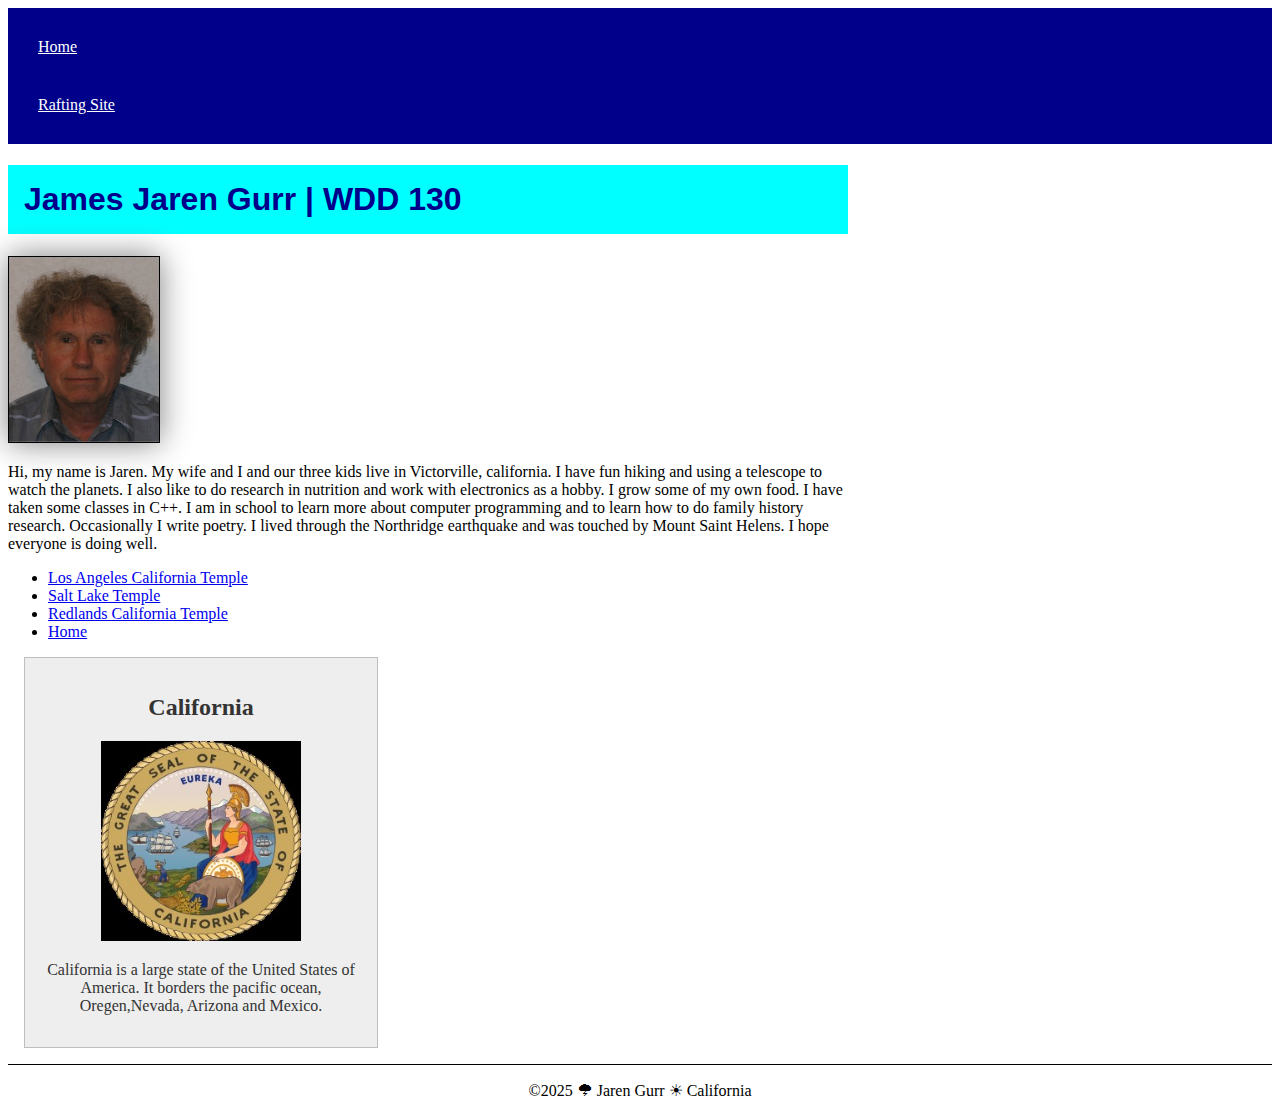
<file: index.html>
<!DOCTYPE html>

<html lang="en-US">

<head>
    <link rel="stylesheet" href="styles/styles.css">
    <meta charset="utf-8">
    <meta name="viewport" content="width=device-width,initial_scale=1.0">
    <title>James Jaren Gurr | WDD 130 </title>
    <meta name="description" content="Jaren Gurr california united states poetry web churchofjesuschrist">
    <meta name="author" content="James Jaren Gurr">
</head>

<body>
    <header>
        <nav>
            <a href="#">Home</a>
            <a href="wwr/">Rafting Site</a>
        </nav>
    </header>
    <main>
        <h1>James Jaren Gurr | WDD 130</h1>
        <img src="images/profile.jpg" alt="Profile Pic of Jaren Gurr" width="200">
        <p>Hi, my name is Jaren. My wife and I and our three kids live in Victorville, california. I have fun hiking and using a telescope to
            watch the planets. I also like to do research in nutrition and work with electronics as a hobby. I grow some
            of my own food. I have taken some classes in C++. I am in school to learn more about computer programming and to learn how to do family history research.
            Occasionally I write poetry. I lived through the Northridge earthquake and was touched by Mount Saint
            Helens. I hope everyone is doing well.</p>
            <ul>
                <li><a href="https://www.churchofjesuschrist.org/temples/details/los-angeles-california-temple?lang=enga">Los Angeles California Temple</a></li>
                <li><a href="https://www.churchofjesuschrist.org/temples/details/salt-lake-temple?lang=eng">Salt Lake Temple</a></li>
                <li><a href="https://www.churchofjesuschrist.org/temples/details/redlands-california-temple?lang=eng">Redlands California Temple</a></li>
                <li><a href="#">Home</a></li>
            </ul>
    </main>
    <aside>
        <h2>California</h2> 
        <img src="images/calif1.jpg" alt="Seal of California">
        <p>California is a large state of the United States of America. It borders the pacific ocean, Oregen,Nevada, Arizona and Mexico. </p>          
        
    </aside>
    <footer>
        <p>©2025 🌩 Jaren Gurr ☀ California</p>
    </footer>
</body>
<!--3/18/2025-->
</html>
</file>
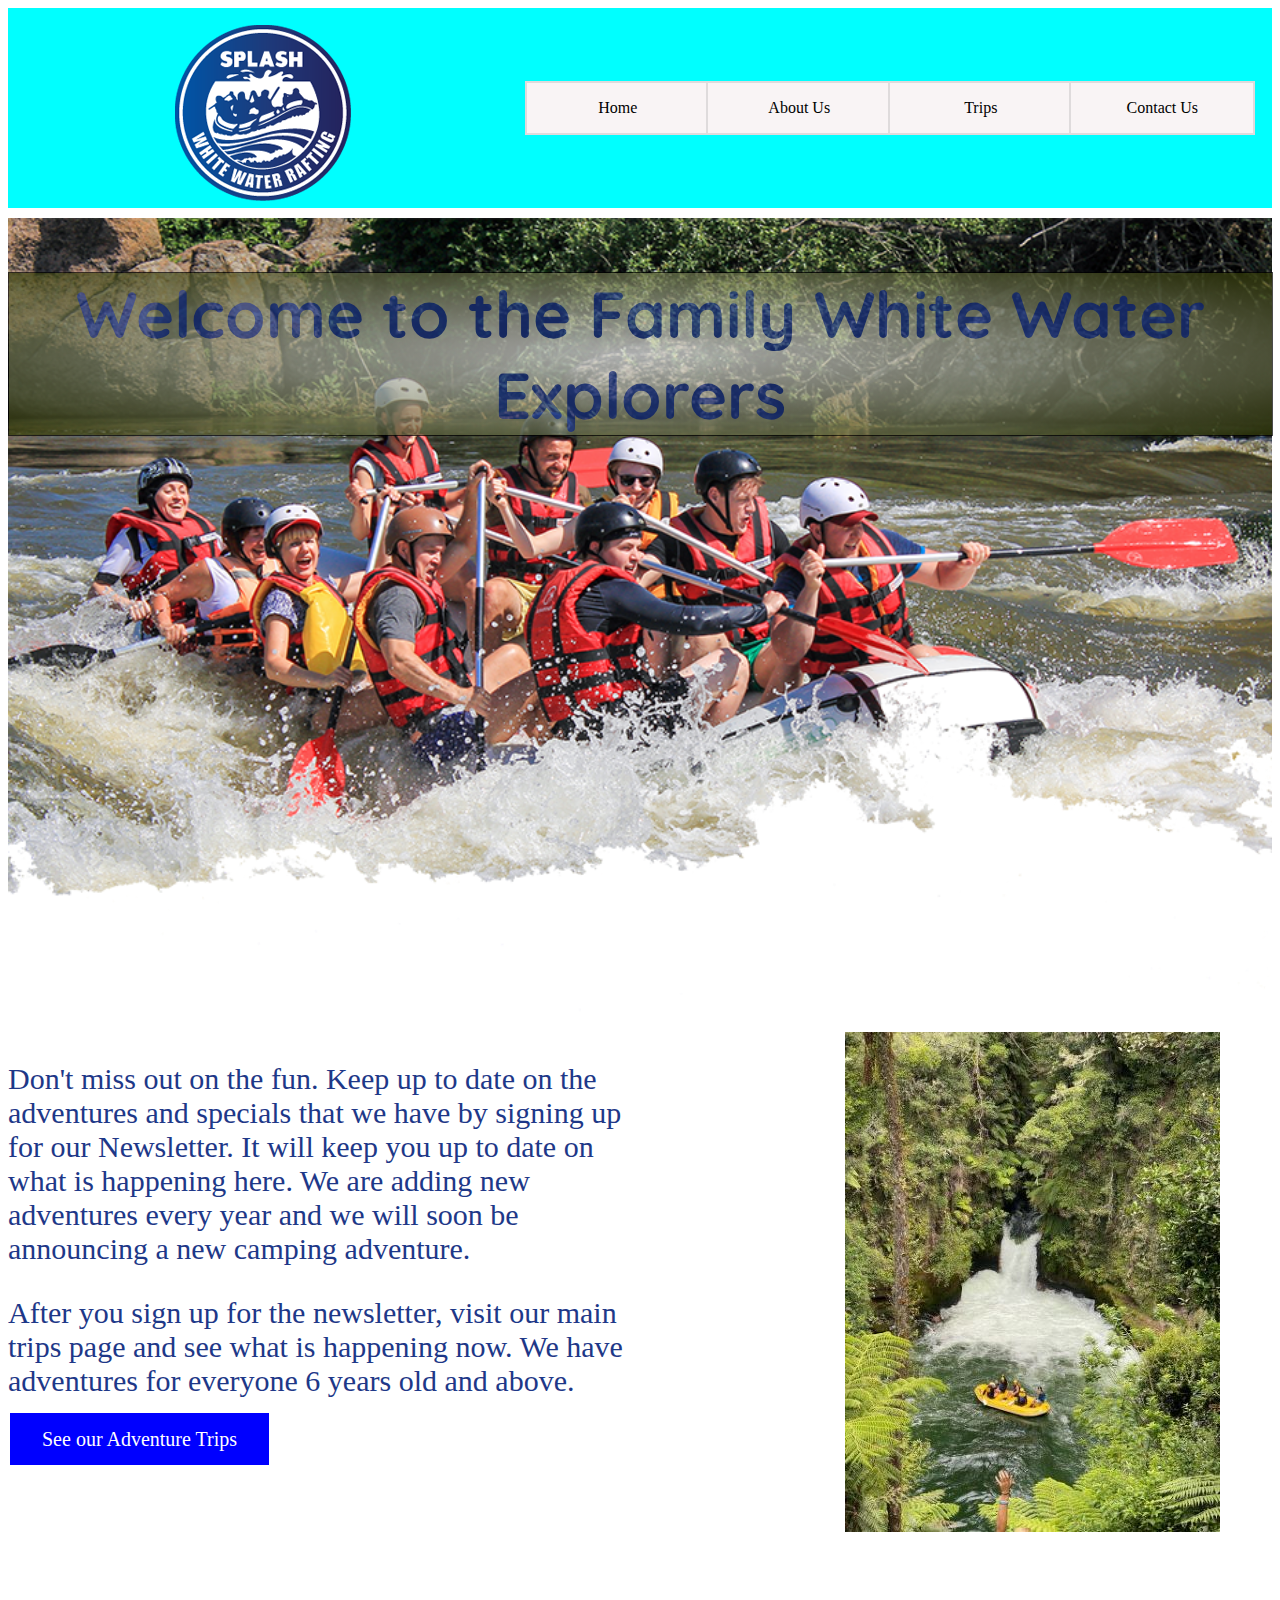
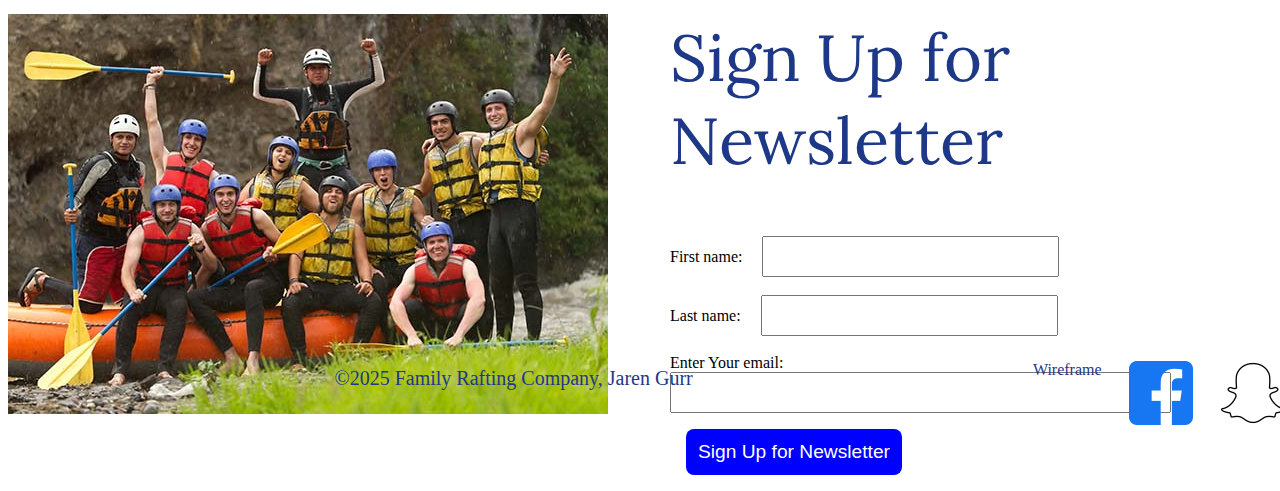
<file: wwr/index.html>
<!DOCTYPE html>

<html lang="en-US">
<head>
    <link rel="stylesheet" href="styles/rafting.css">
    <meta charset="UTF-8">
    <meta name="viewport" content="width=device-width, initial-scale=1.0">
    <title>Family White Water Rafting Document Home</title>
    <meta name="description" content="home page jaren gurr white water rafting family fun ">
    <meta name="author" content="James Jaren Gurr">
    <link rel="preconnect" href="https://fonts.googleapis.com">
    <link rel="preconnect" href="https://fonts.gstatic.com" crossorigin>
    <link href="https://fonts.googleapis.com/css2?family=Lora:ital,wght@0,400..700;1,400..700&family=Quicksand:wght@300..700&display=swap" rel="stylesheet">
</head>
<body>
    <header>
        <img src="images/logo.png" alt=" Logo">
        <nav class="socialmed">
            <a href="index.html">Home</a>
            <a href="about.html">About Us</a>
            <a href="trips.html">Trips</a>
            <a href="contact.html">Contact Us</a>
           
        </nav>


    </header>
    <main>
        <div class="hero">
            
            <img src="images/hero_transparency_1024.png" alt="family fun">
            <h1 class="banner">Welcome to the Family White Water Explorers</h1>
            
           
        </div>
        <section class="themain">
            <div class="mytest">                           
               
                <p class="largeprint">Don't miss out on the fun. Keep up to date on the adventures and specials that we have by signing up for our Newsletter. It will keep you up to date on what is happening here. We are adding new adventures every year and we will soon be announcing a new camping adventure.</p>
                <p class="largeprint">After you sign up for the newsletter, visit our main trips page and see what is happening now. We have adventures for everyone 6 years old and above.</p>
                <a href="trips.html" class="contactbutton">See our Adventure Trips</a>
            </div>
           
            <div class="picbox">
                <img src="images/familyadv.jpg"   alt="Secluded rafting area surrounded by plants and small waterfall">
               
            </div>
           
            <div class="picwave">
                
                <img src="images/rafting59_600.jpg"   alt="group of rafters waving">
            </div>
            <div>
                <h2>Sign Up for Newsletter</h2>
                <label for="fname">First name:</label>
                <input size="25" type="text" id="fname"><br><br>
                <label for="lname">Last name:</label>
                <input size="25" type="text" id="lname" name="lname"><br><br>
                <label for="email">Enter Your email:</label>
                <input size="45" type="email" id="email" name="email"><br>
                <button type="submit">Sign Up for Newsletter</button>  
            </div> 
               
            
        </section>
       
       
    </main>
    <footer>
        <p>©2025 Family Rafting Company, Jaren Gurr</p>
        <nav class="clmedia"> <!--class used in css-->
            <a href="https://viewer.diagrams.net/?tags=%7B%7D&lightbox=1&highlight=0000ff&edit=_blank&layers=1&nav=1&title=Untitled%20Diagram.drawio&dark=auto#R%3Cmxfile%3E%3Cdiagram%20name%3D%22Page-1%22%20id%3D%22j8GpOdvCJEVSFnsEbP0F%22%3E7Zpbc6IwFIB%2FDY87AwRQH6u124duZ2favfiYQpTMBOKGUHV%2F%2FSZyUUgc3Z1G0p2%2BKDkhEb%2BcnBtxwCzbfmZwnX6hCSKO7yZbB9w6vj9xx%2BJTCnaVIJi4lWDFcFKJvIPgCf9GtbC5rcQJKjo3ckoJx%2BuuMKZ5jmLekUHG6Ka%2BrZ5uSUn3V9dwhRTBUwyJKv2BE55W0nHoHuT3CK%2FS5pc9t%2B7JYHNzLShSmNDNkQjMHTBjlPLqKtvOEJHsGi7VuLsTve2DMZTzSwZ8n85w8stdkOXPmyKOXhfTBfpUz%2FIKSVn%2F4fph%2Ba4hwGiZJ0hO4jpgukkxR09rGMvejVhyIUt5RkTLE5f1dIhxtD35nF7774XWIJohznbilm135Xfd5uaIfoM0PSbfCGG94qt25gMUcVFz%2BQtGvsJoKRYNMTkuX1ImVhrT3PEjmEka%2BUux3pP4aH%2B0P9r2toVJYWjJYIZss3mTkcboAZ3R80wZPXDeMYhZhBdG5wHBYl255iXeSqhvQSyK%[base64]%2BXCUJcPb%2BXB0fj%2B2W%2B86%2BzFQVYxAtpLkLN2XXqgx9Loc22D%2BoyrcM%2BZkeFT9TFFXjvA0qMyR8hVS05JzWXUdei%[base64]%2FzvM%2FiPCOh90XeuqOmp9hGw92rAXU7dvY84or7HaXKSp%2BkqI8nyNZCsh%2BW65duShGWmX8yO3VqfDr7jA%2BxGpTPR4VTSujtS8uwXqhV%2BBJpAHOt3%2Fh0KgaB6O%2Fez7js5Ogfkf%3C%2Fdiagram%3E%3C%2Fmxfile%3E" class="footer-menu">Wireframe</a>
            <a href="https://www.facebook.com/"><img src="images/logoface.png" alt="Facebook"></a>
            <a href="https://www.snapchat.com/"><img src="images/logosnap.png" alt="snapchat"></a>
            <a href="https://x.com/"><img src="images/logox.png" alt="Twitter"></a>
        </nav>
    </footer>
</body>
</html>
</file>
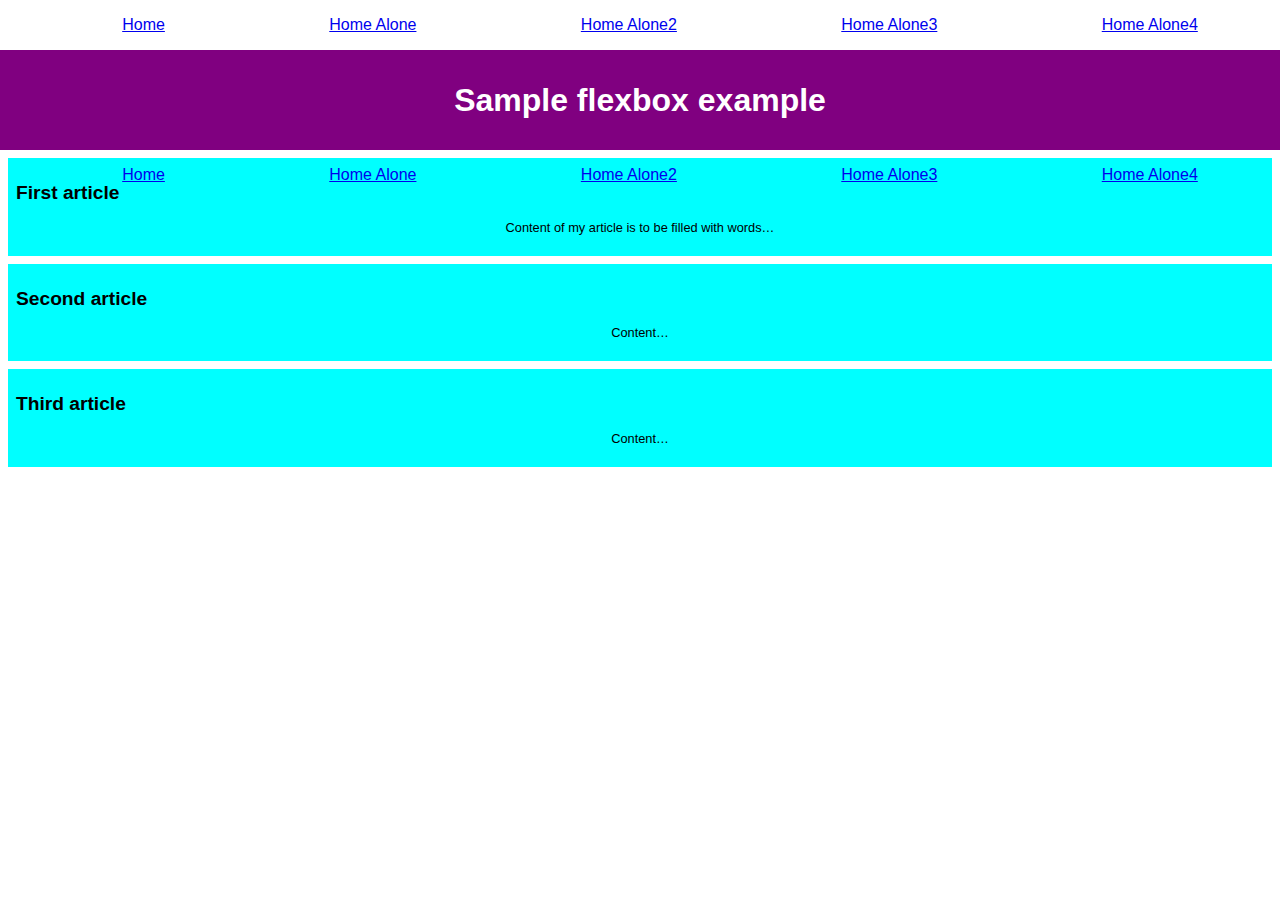
<file: week04/test.html>
<!DOCTYPE html>
<html lang="en">
<head>
    <link rel="stylesheet" href="styles/styles.css">
    <meta charset="UTF-8">
    <meta name="viewport" content="width=device-width, initial-scale=1.0">
    <title>Document</title>
    <nav>
      <ul>
        <li><a href="#">Home</a></li>
        <li><a href="#">Home Alone</a></li>
        <li><a href="#">Home Alone2</a></li>
        <li><a href="#">Home Alone3</a></li>
        <li><a href="#">Home Alone4</a></li>
      </ul>
  </nav>
</head>
<body>
    <header>
        <h1>Sample flexbox example</h1>
        <nav>
          <ul>
            <li><a href="#">Home</a></li>
            <li><a href="#">Home Alone</a></li>
            <li><a href="#">Home Alone2</a></li>
            <li><a href="#">Home Alone3</a></li>
            <li><a href="#">Home Alone4</a></li>
          </ul>
      </nav>
    </header>
      <section>
        <article>
          <h2>First article</h2>
          <p>Content of my article is to be filled with words…</p>
        </article>
        <article>
          <h2>Second article</h2>
          <p>Content…</p>
        </article>
        <article>
          <h2>Third article</h2>
          <p>Content…</p>
        </article>
      </section>
      
</body>
</html>
</file>
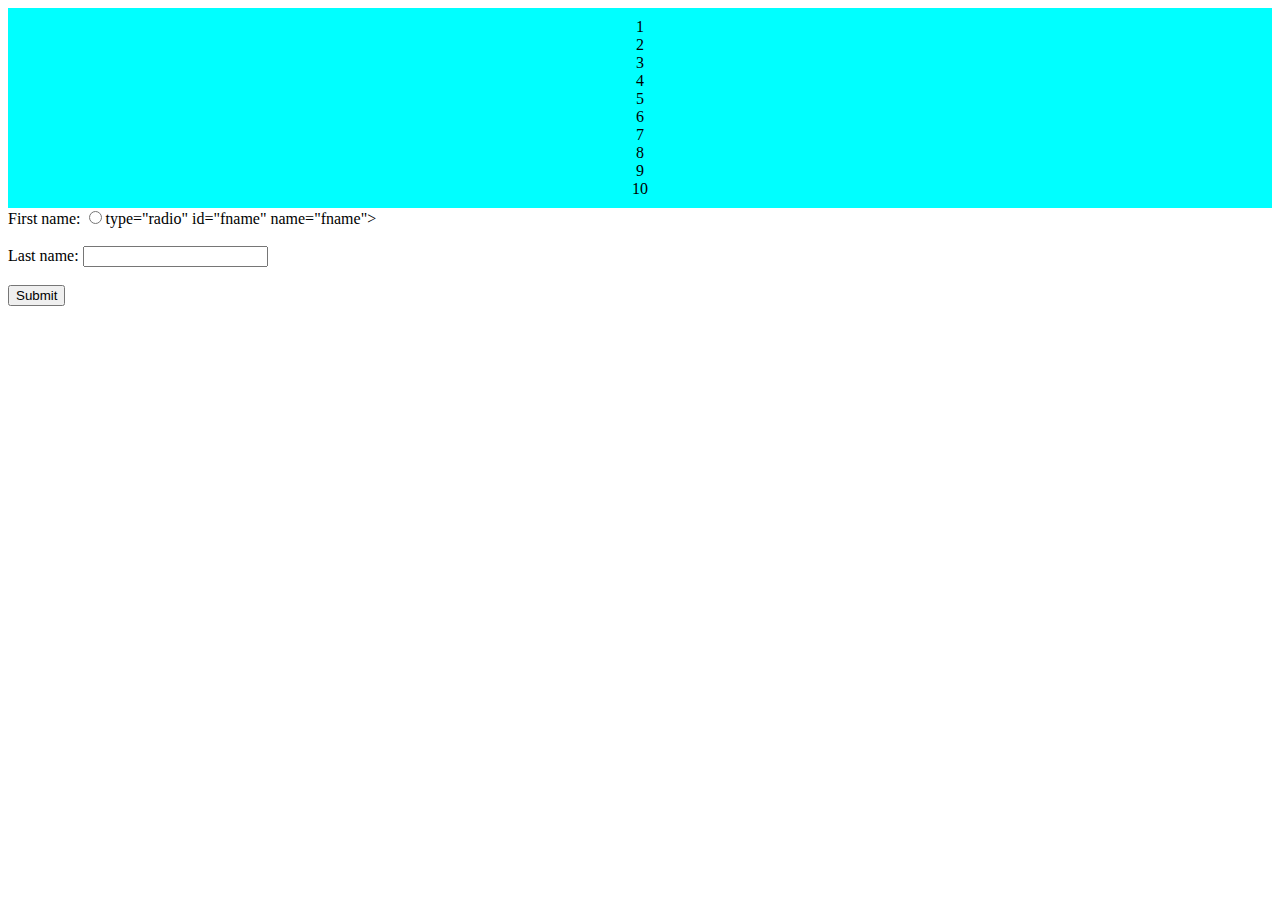
<file: week04/tester.html>
<!DOCTYPE html>
<html lang="en">
<head>
    <link rel="stylesheet" href="styles/tester.css">
    <meta charset="UTF-8">
    <meta name="viewport" content="width=device-width, initial-scale=1.0">
    <title>Simple Grid Test</title>
    <style>
        .one {
            display: grid;
            grid-template-columns: auto;
            grid-template-rows: 1fr 1fr 1fr 1fr 1fr;
           
            background-color: aqua;
            padding: 10px;
            
        }
        

        .one > div {
            text-align: center;
            
        }
    </style>
</head>
<body>
    <div class="one" id="two"> 
        <div class="oneitem">1</div>
        <div class="oneitem">2</div>
        <div class="oneitem">3</div>
        <div class="oneitem">4</div>
        <div class="oneitem">5</div>
        <div class="oneitem">6</div>
        <div class="oneitem">7</div>
        <div class="oneitem">8</div>
        <div class="oneitem">9</div>
        <div class="oneitem">10</div>
        

    </div>
    <form action="/action_page.php">
        <label for="fname">First name:</label>
        <input style="size: 20px;" type="radio">type="radio" id="fname" name="fname"><br><br>
        <label for="lname">Last name:</label>
        <input type="text" id="lname" name="lname"><br><br>
        <input type="submit" value="Submit">
    </form> 
</body>
</html>
</file>
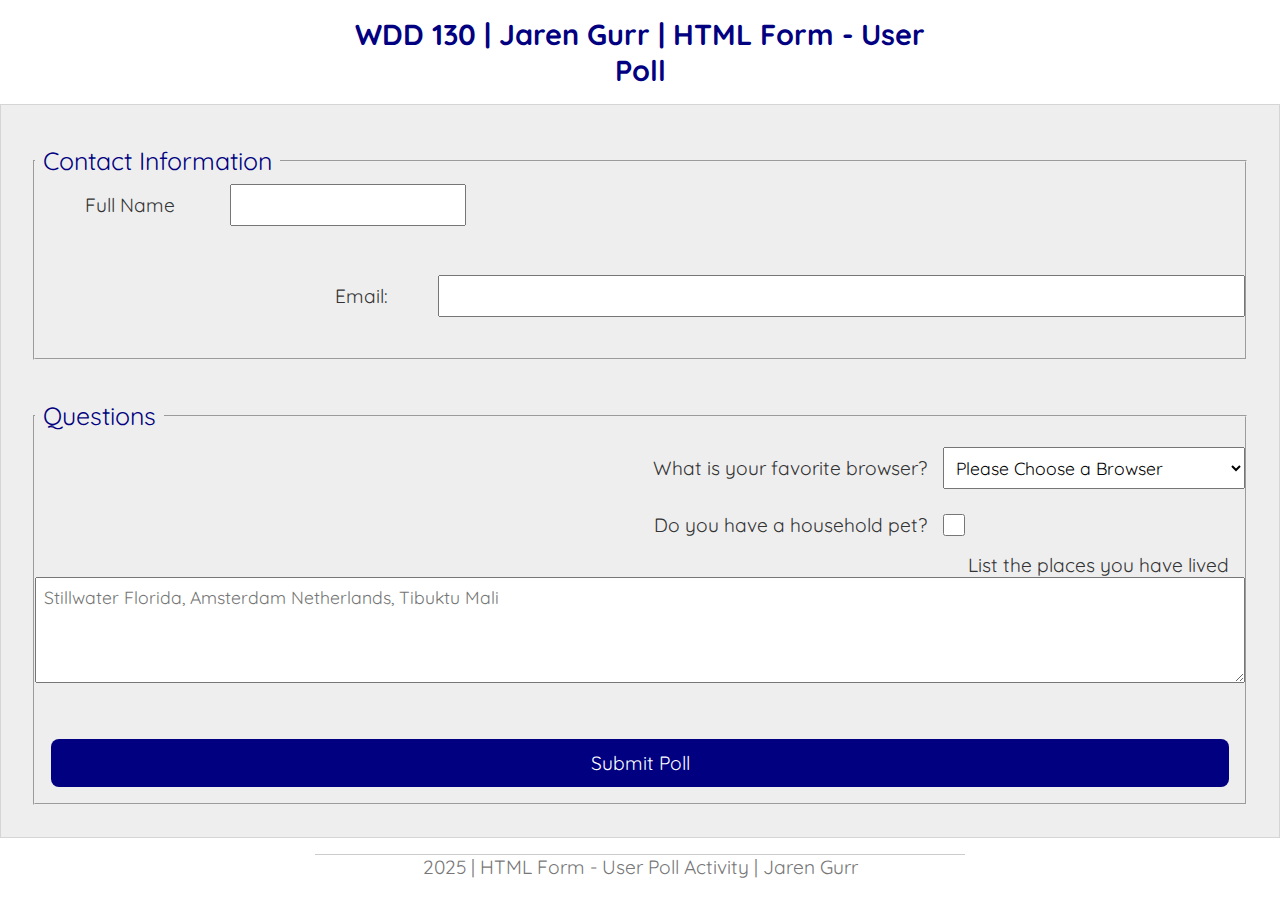
<file: week05/polll-form.html>
<!DOCTYPE html>
<html lang="en-us">
<head>
    <link rel="stylesheet" href="styles/poll-form.css">
    <meta charset="UTF-8">
    <meta name="viewport" content="width=device-width, initial-scale=1.0">
    <title>WDD 130 | HTML Form - User Poll</title>
    <link rel="preconnect" href="https://fonts.googleapis.com">
    <link rel="preconnect" href="https://fonts.gstatic.com" crossorigin>
    <link href="https://fonts.googleapis.com/css2?family=Lora:ital,wght@0,400..700;1,400..700&family=Quicksand:wght@300..700&display=swap" rel="stylesheet">
</head>
<body>
    <header>
        <h1>WDD 130 | Jaren Gurr | HTML Form - User Poll</h1>

    </header>
    <main>
        <form>
            <fieldset>
                <legend>Contact Information</legend>
                <div class="from-item column2">
                    <label for="fullname">Full Name</label>
                    <input type="text" id="fullname" name="fullname">
                </div>
                <div class="form-item column2">
                    <label for="useremail">Email:</label>
                    <input type="email" id="useremail" name="useremail">
                </div>
                <!--form elements will go here-->
            </fieldset>
            <fieldset>
                <legend>Questions</legend>
                <div class=" form-item column1">
                    <label for="browser">What is your favorite browser?</label>
                    <select id="browser" name="browser">
                        <option value="">Please Choose a Browser</option>
                        <option value="firefox">Firefox</option>
                        <option value="internetex">Internet Explorer</option>
                        <option value="Edge">Microsoft Edge</option>
                        <option value="chrome">Google Chrome</option>
                        <option value="opera">Opera</option>
                        <option value="safari">Safari</option>
                    </select>
                </div>
                <div class="form-item column1">
                    <label for="pet">Do you have a household pet?</label>
                    <input type="checkbox" id="pet" name="pet">
                </div>
                <div class="form-item">
                    <label for="feedback">List the places you have lived</label>
                    <textarea id="feedback" name="feedback" rows="4" placeholder="Stillwater Florida, Amsterdam Netherlands, Tibuktu Mali"></textarea>
                </div>
                <br> <!--creates a line break-->
                <!--<input type="submit" value="Submit">-->
                <button type="submit">Submit Poll</button>
                <!--form elements will go here-->
            </fieldset>

        </form>

    </main>
    <footer>
        <p>2025 | HTML Form - User Poll Activity | Jaren Gurr</p>

    </footer>
    
</body>
</html>
</file>
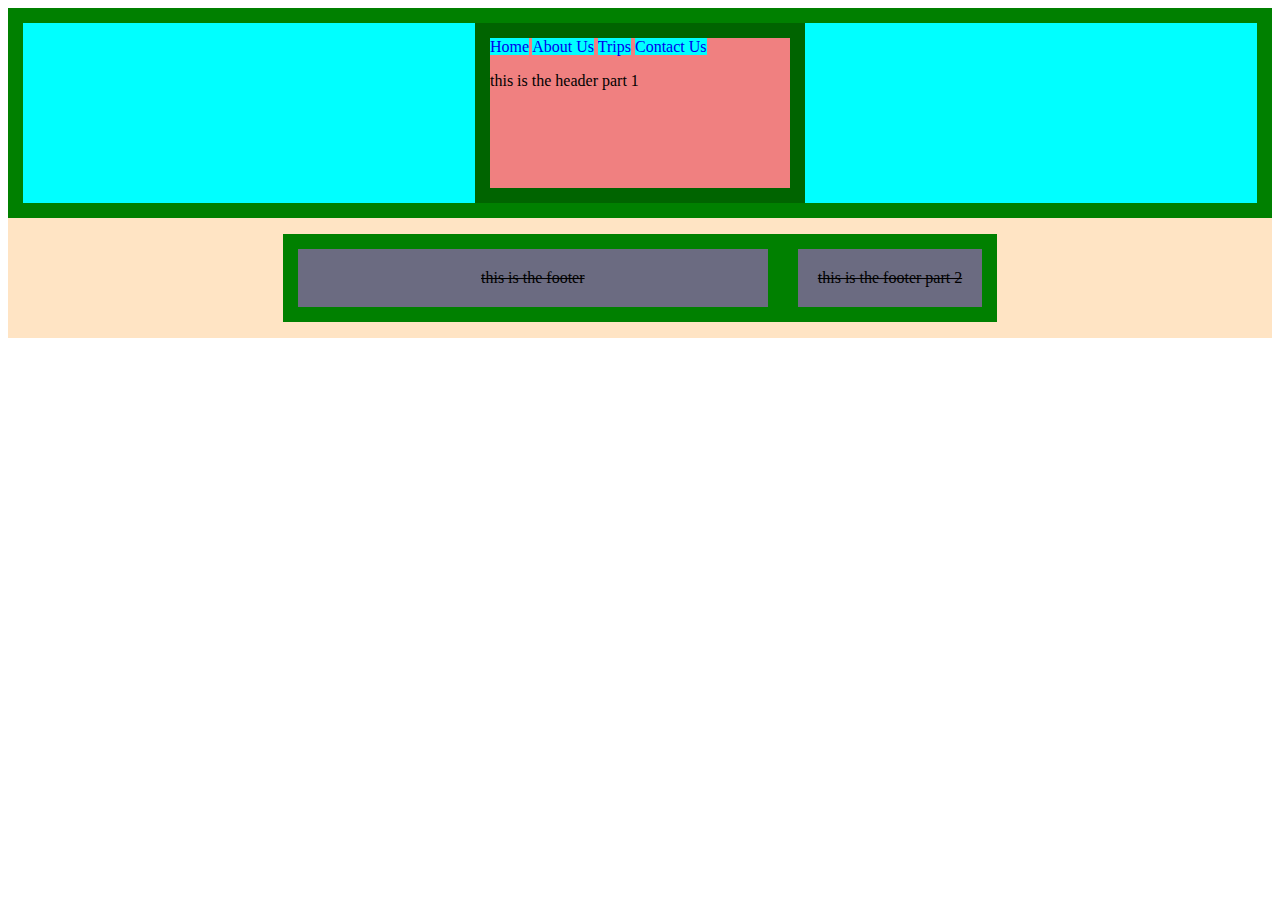
<file: week10/testone.html>
<!DOCTYPE html>
<html lang="en">
<head>
    <link rel="stylesheet" href="styles/testone.css">
    <meta charset="UTF-8">
    <meta name="viewport" content="width=device-width, initial-scale=1.0">
    <title>Document</title>
</head>
<body>
    <header>
        <nav class="ft">
            <a href="index.html">Home</a>
            <a href="about.html">About Us</a>
            <a href="trips.html">Trips</a>
            <a href="contact.html">Contact Us</a>
            <p>this is the header part 1</p>
        </nav>
    </header>
        
    <main>

    </main>
    <footer>
        <p>this is the footer</p>
        <p>this is the footer part 2</p>
    </footer>
    
</body>

</html>
</file>
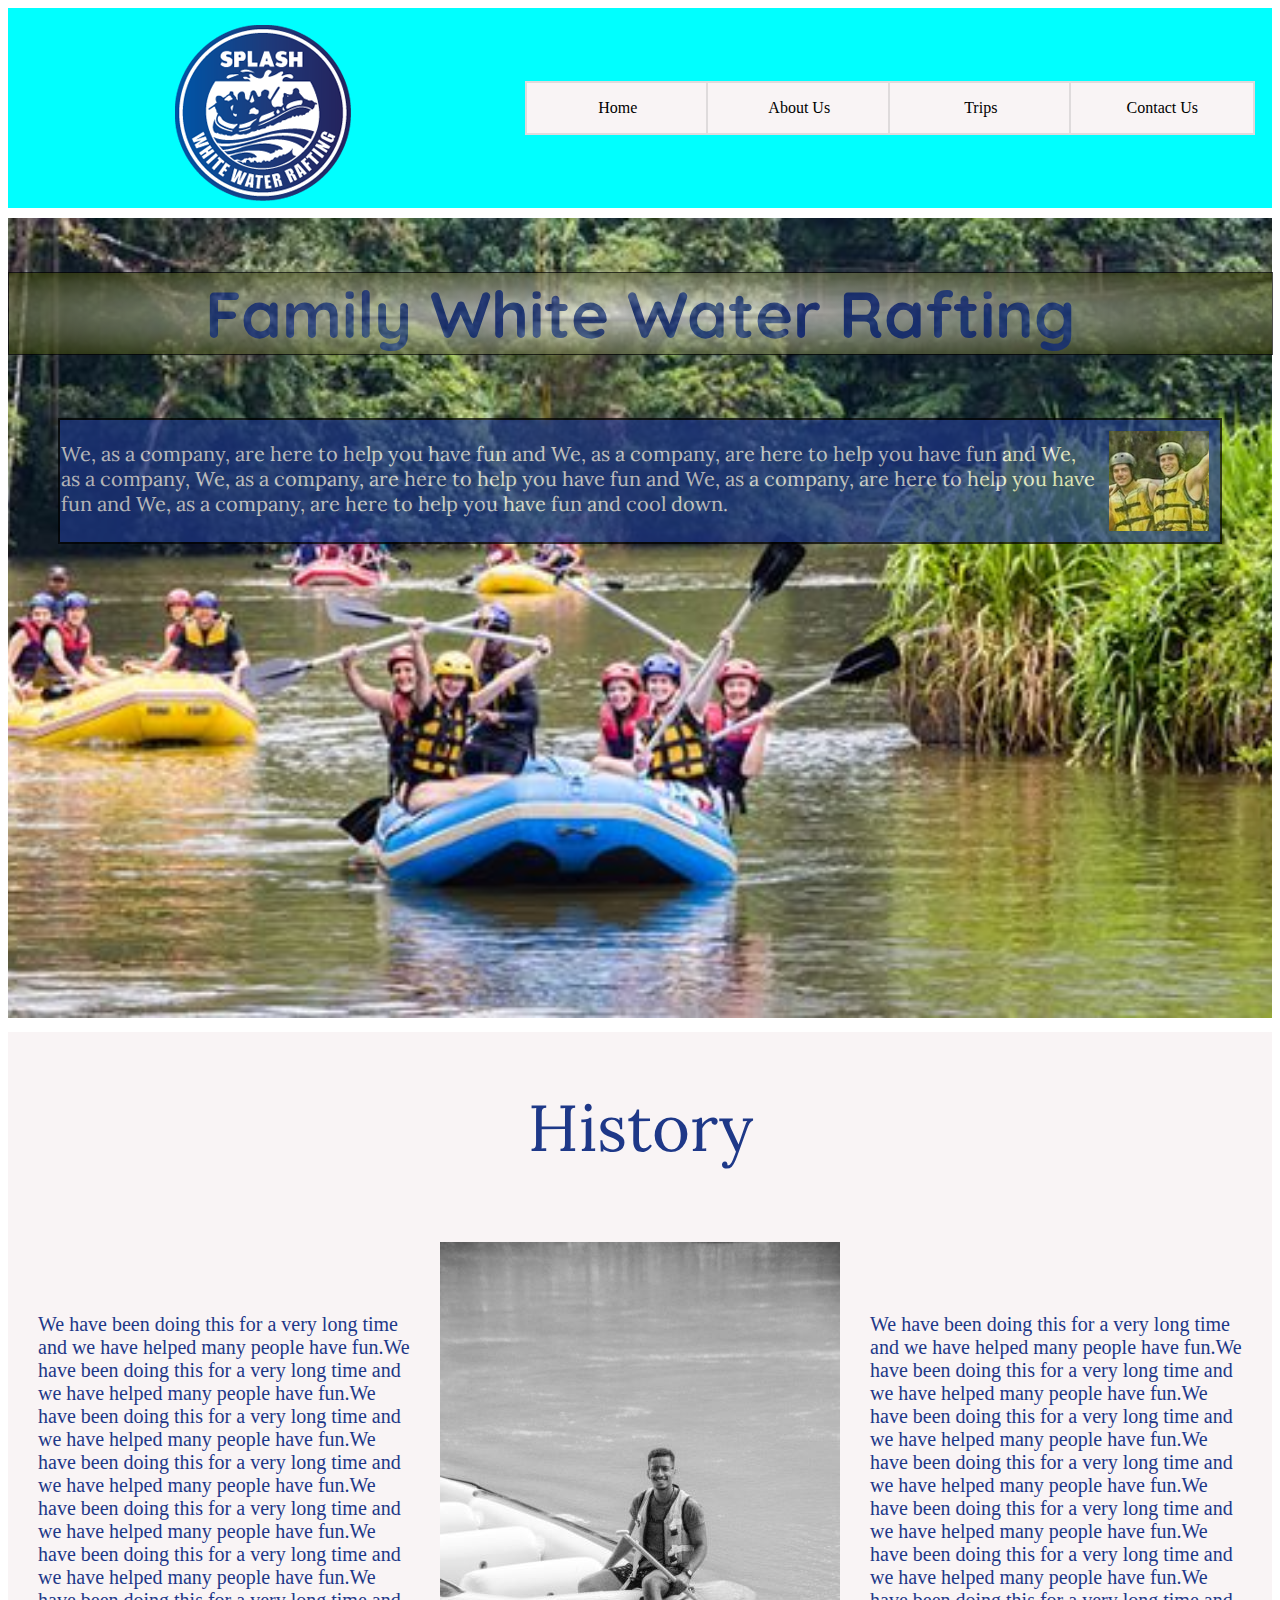
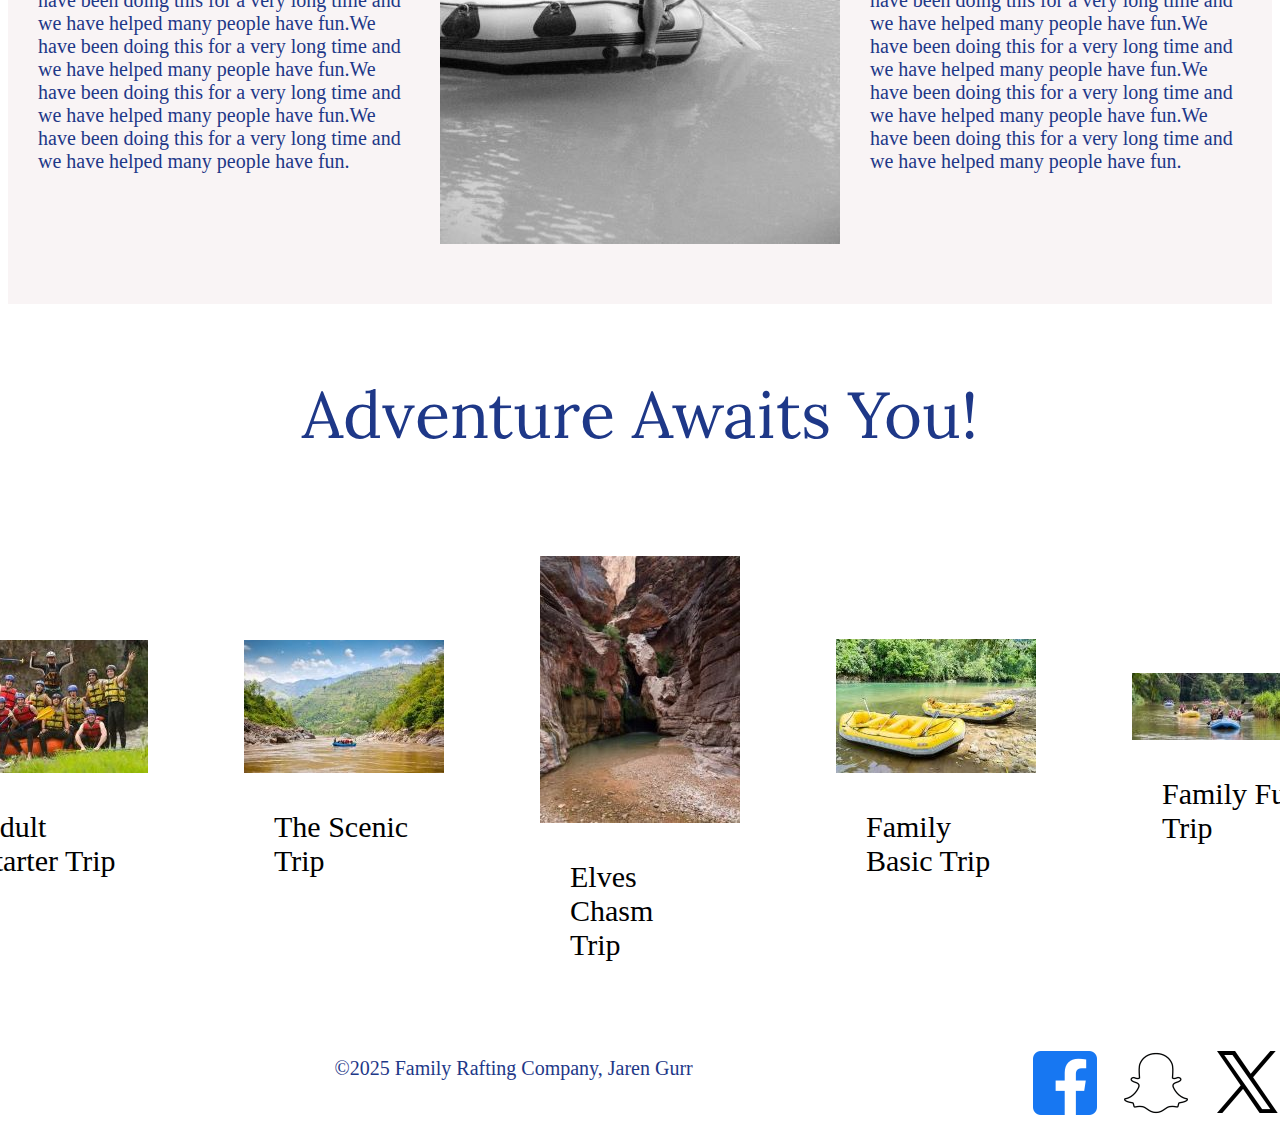
<file: wwr/about.html>
<!DOCTYPE html>

<html lang="en-US">

<head>
    <link rel="stylesheet" href="styles/rafting.css">
    <meta charset="UTF-8">
    <meta name="viewport" content="width=device-width, initial-scale=1.0">
    <title>Family White Water Rafting Document About Us</title>
    <meta name="description" content="jaren gurr california white water rafting family fun safe about us">
    <meta name="author" content="James Jaren Gurr">
    <link rel="preconnect" href="https://fonts.googleapis.com">
    <link rel="preconnect" href="https://fonts.gstatic.com" crossorigin>
    <link href="https://fonts.googleapis.com/css2?family=Lora:ital,wght@0,400..700;1,400..700&family=Quicksand:wght@300..700&display=swap" rel="stylesheet">
</head>
<body>
    <header>
        <img src="images/logo.png" alt="Logo">
        <nav class="socialmed">
            <a href="index.html">Home</a>
            <a href="about.html">About Us</a>
            <a href="trips.html">Trips</a>
            <a href="contact.html">Contact Us</a>
           
        </nav>


    </header>
    <main>
        <div class="hero">
            
            <img src="images/familyfun.jpg" alt="family fun">
            <h1 class="banner">Family White Water Rafting</h1>
            
            <article class="ontop">
               
                <img src="images/rafting59_60022.JPG" alt="small img happy client or employee">
                <p class="fontcolor">We, as a company, are here to help you have fun and We, as a company, are here to help you have fun and We, as a company,  We, as a company, are here to help you have fun and We, as a company, are here to help you have fun and We, as a company, are here to help you have fun and cool down. </p>
            </article>
        </div>
        <section class="history">
            <div class="mtitle">
                <h2>History</h2>
            </div>
            <div class="mbody">
                <p>We have been doing this for a very long time and we have helped many people have fun.We have been doing this for a very long time and we have helped many people have fun.We have been doing this for a very long time and we have helped many people have fun.We have been doing this for a very long time and we have helped many people have fun.We have been doing this for a very long time and we have helped many people have fun.We have been doing this for a very long time and we have helped many people have fun.We have been doing this for a very long time and we have helped many people have fun.We have been doing this for a very long time and we have helped many people have fun.We have been doing this for a very long time and we have helped many people have fun.We have been doing this for a very long time and we have helped many people have fun.</p>
                <img src="images/historypic2.jpg" alt="historical picture">
                <p>We have been doing this for a very long time and we have helped many people have fun.We have been doing this for a very long time and we have helped many people have fun.We have been doing this for a very long time and we have helped many people have fun.We have been doing this for a very long time and we have helped many people have fun.We have been doing this for a very long time and we have helped many people have fun.We have been doing this for a very long time and we have helped many people have fun.We have been doing this for a very long time and we have helped many people have fun.We have been doing this for a very long time and we have helped many people have fun.We have been doing this for a very long time and we have helped many people have fun.We have been doing this for a very long time and we have helped many people have fun.</p>
            </div>
        </section>
        <section class="adv">
            
                <h2>Adventure Awaits You!</h2>

            
           
         
                <figure>
                    <img src="images/comeAll.jpg" alt=" come all">
                    <figcaption>Adult Starter Trip</figcaption> 
                </figure>
                <figure>
                    <img src="images/scene.jpg"  alt=" scene">
                    <figcaption>The Scenic Trip</figcaption>
                </figure>
                <figure>
                    <img src="images/adventure.jpg" alt=" big adventure">
                    <figcaption>Elves Chasm Trip</figcaption>
                </figure>
                <figure>
                    <img src="images/wait.jpg" alt=" don't wait">
                    <figcaption>Family Basic Trip</figcaption>
                </figure>
                <figure>
                    <img src="images/familyfun2.jpg" alt=" family fun">
                    <figcaption>Family Fun Trip</figcaption>
                </figure>
             
        </section>
    </main>
    <footer>
        <p>©2025 Family Rafting Company, Jaren Gurr</p>
        <nav class="clmedia"> <!--class used in css-->
            <a href="https://www.facebook.com/"><img src="images/logoface.png" alt="Facebook"></a>
            <a href="https://www.snapchat.com/"><img src="images/logosnap.png" alt="snapchat"></a>
            <a href="https://x.com/"><img src="images/logox.png" alt="Twitter"></a>
        </nav>
    </footer>
</body>
</html>
</file>
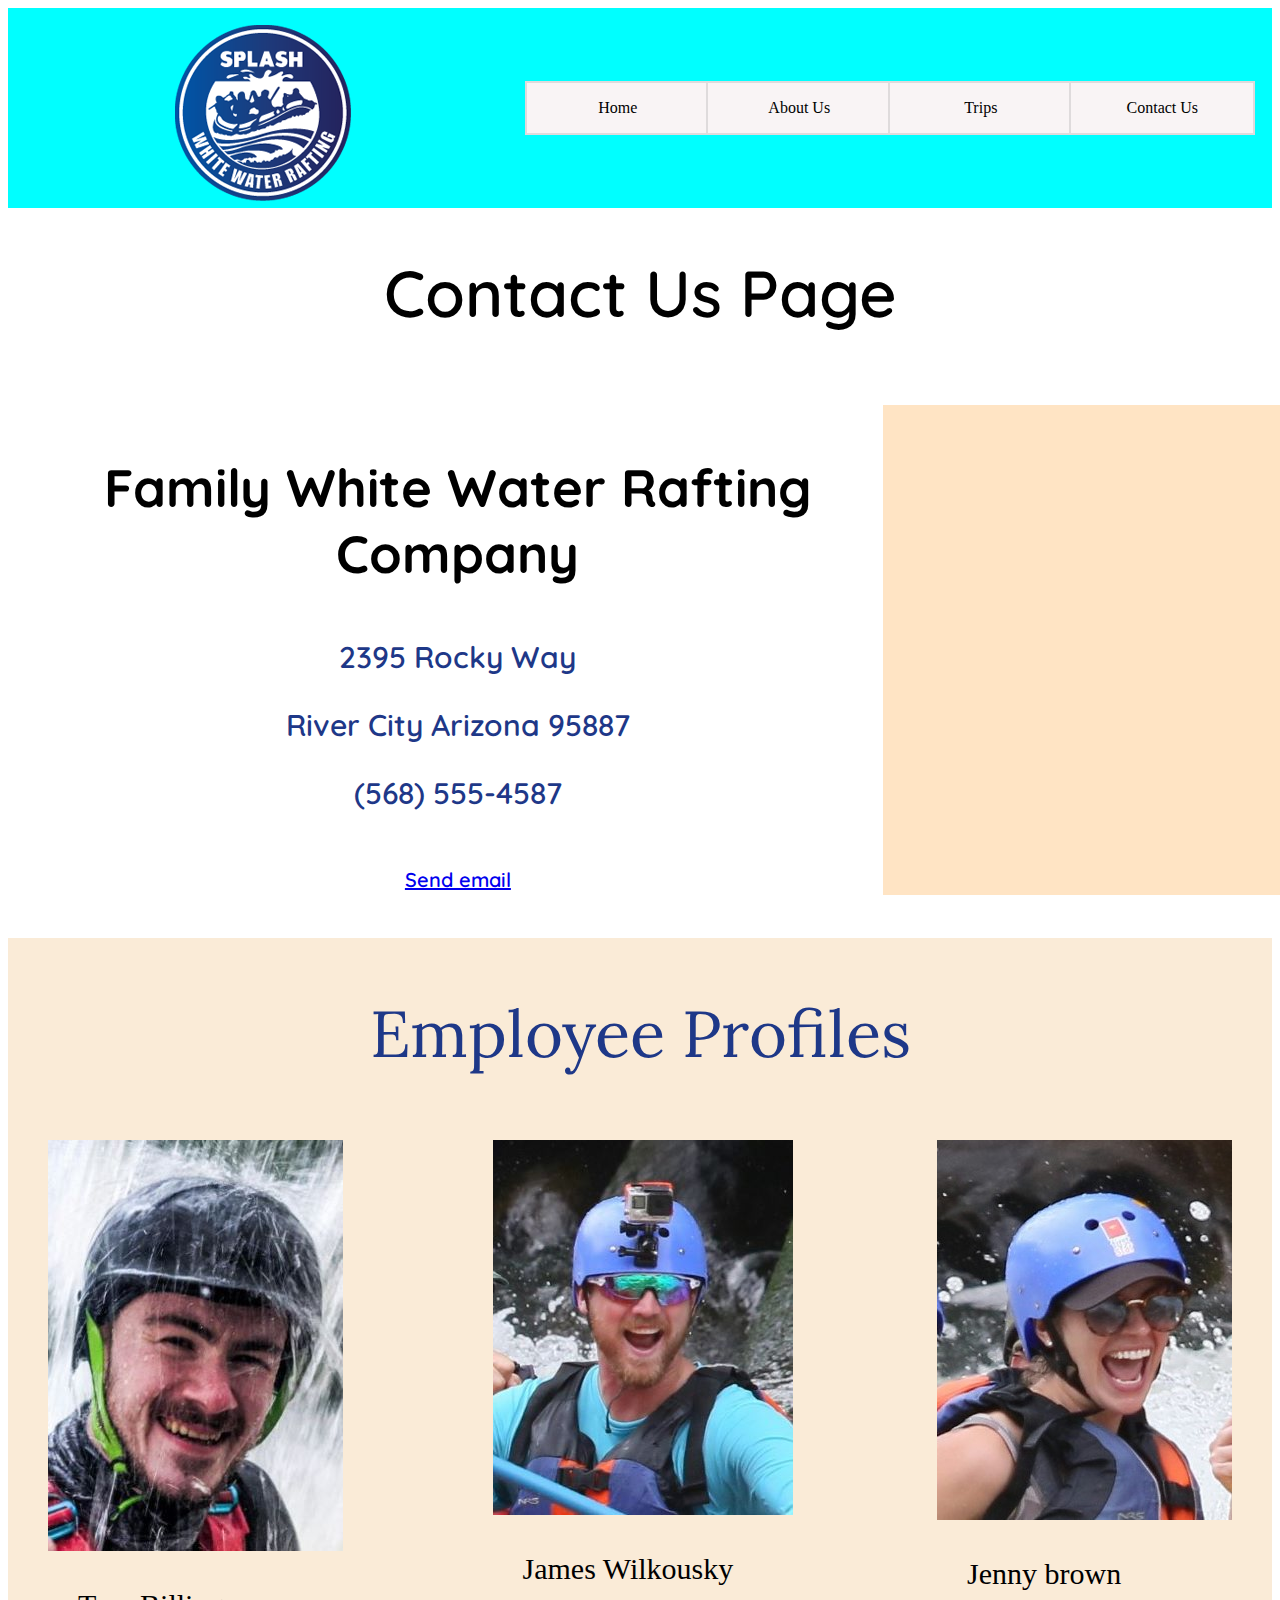
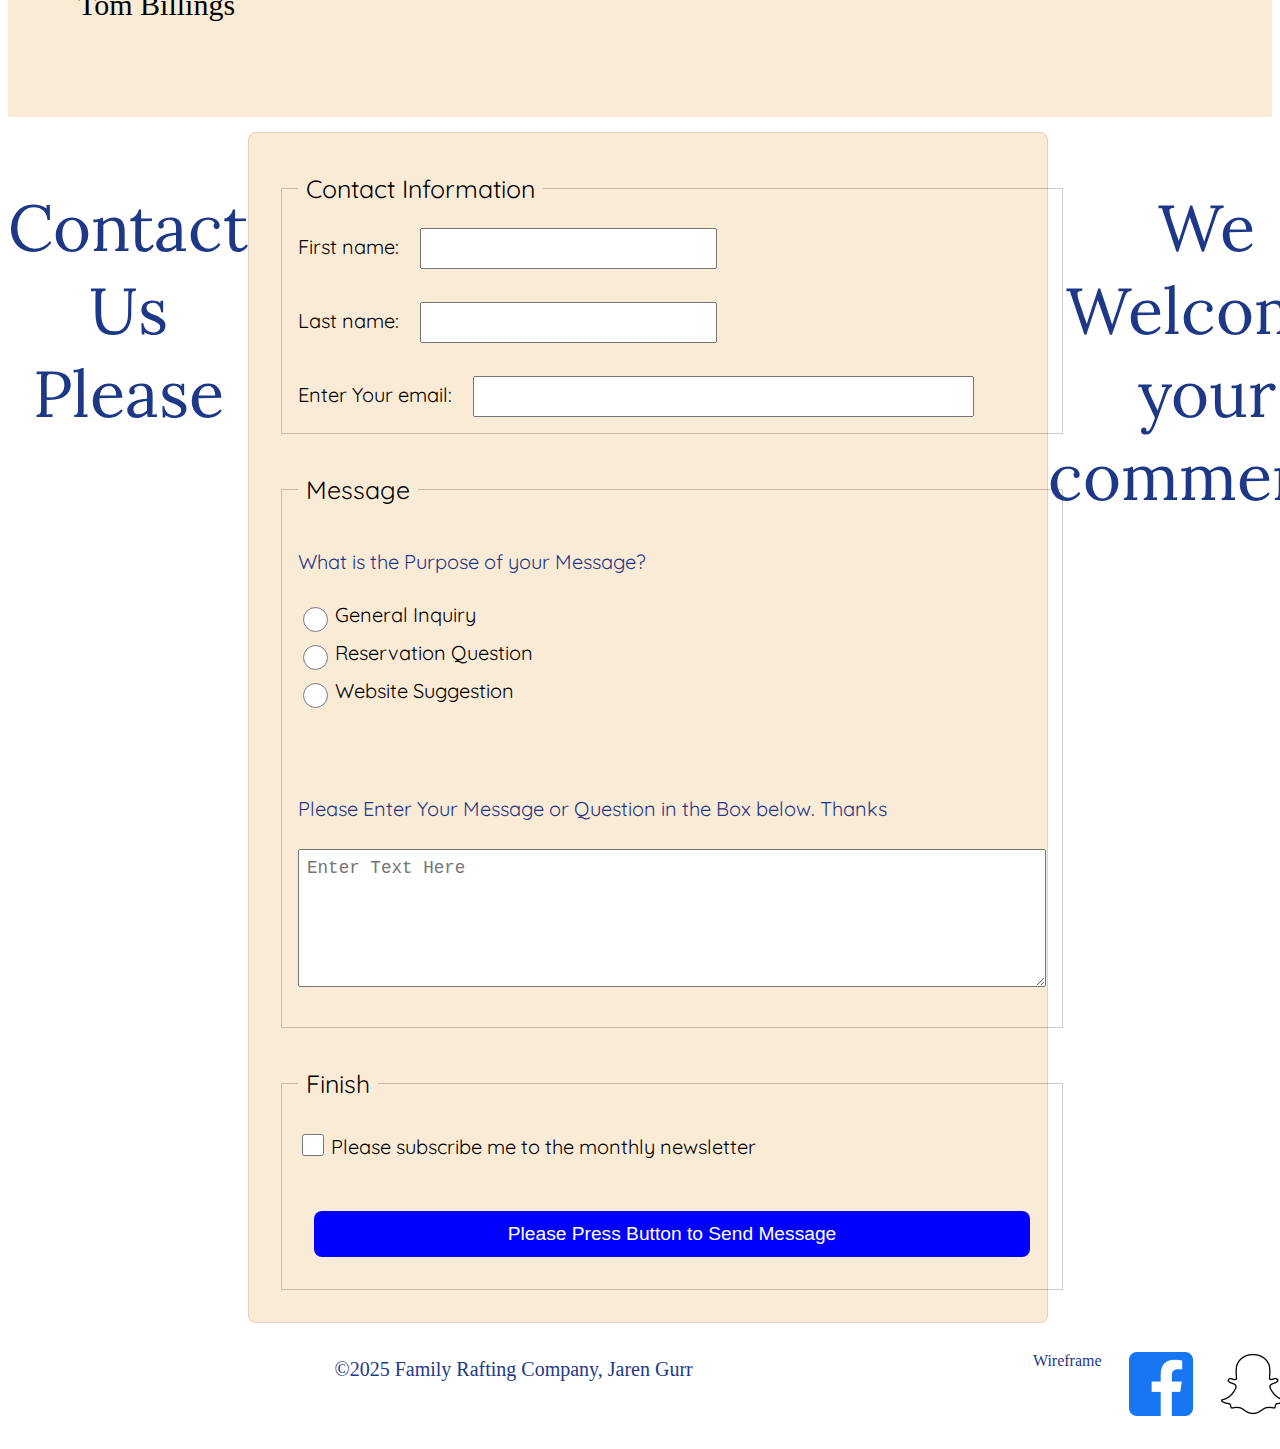
<file: wwr/contact.html>
<!DOCTYPE html>

<html lang="en-US">

<head>
    <link rel="stylesheet" href="styles/rafting.css">
    <meta charset="UTF-8">
    <meta name="viewport" content="width=device-width, initial-scale=1.0">
    <title>Family White Water Rafting Company- Contact Us</title>
    <meta name="description" content="jaren gurr california white water rafting contact us address email phone text google map">
    <meta name="author" content="James Jaren Gurr">
    <link rel="preconnect" href="https://fonts.googleapis.com">
    <link rel="preconnect" href="https://fonts.gstatic.com" crossorigin>
    <link href="https://fonts.googleapis.com/css2?family=Lora:ital,wght@0,400..700;1,400..700&family=Quicksand:wght@300..700&display=swap" rel="stylesheet">
</head>
<body>
    <header>
        <img src="images/logo.png" alt="Logo">
        <nav class="socialmed">
            <a href="index.html">Home</a>
            <a href="about.html">About Us</a>
            <a href="trips.html">Trips</a>
            <a href="contact.html">Contact Us</a>
           
        </nav>

    </header>
    <main>
        <h1 class="cup">Contact Us Page</h1>
        <section class="contact">
            <div class="info">
                <h3>Family White Water Rafting Company</h3>
                <p>2395 Rocky Way</p>
                <p>River City Arizona 95887</p>
                <p>(568) 555-4587</p>
                <a href="#email">Send email</a> <!--"mailto:jarenwheat@gmail.com"-->
            </div>
            <div class="gmap">
                <iframe src="https://www.google.com/maps/embed?pb=!1m18!1m12!1m3!1d106376.82585807824!2d-111.51927538019847!3d33.57218748736827!2m3!1f0!2f0!3f0!3m2!1i1024!2i768!4f13.1!3m3!1m2!1s0x872bdb578443382b%3A0x49eefdb63b1e486d!2sApache%20Lake%20Vista!5e0!3m2!1sen!2sus!4v1743713044607!5m2!1sen!2sus" width="600" height="450"  allowfullscreen="" loading="lazy" referrerpolicy="no-referrer-when-downgrade"></iframe>
       
            </div>
        </section>
       <section class="profile">
        
            <h2>Employee Profiles</h2>
       
 
            <figure>
                 <img src="images/Tom2.jpg" alt="Employee Tom Billings">
                 <figcaption title="Lead Employee">Tom Billings</figcaption>
                 
            </figure>
             <figure>
                <img src="images/James2.jpg" alt="Employee James Wilkousky">
                <figcaption title="Hard Core Rafter">James Wilkousky</figcaption>
            </figure>
            <figure>
                <img src="images/Jenny.jpg" alt="Employee Jenny Brown">
                <figcaption title="1st in Safety">Jenny brown</figcaption>
            </figure>
        
       </section>

       <section class="contactus">
       
            
                <h2 class="addtxt">Contact Us Please</h2>
                  
                <form action="/action_page.php" class="myform">
                    <fieldset class="continfo">
                        <legend>Contact Information</legend>
                        <div class="fname">
                            <label for="fname">First name:</label>
                            <input size="25" type="text" id="fname"><br><br>
                        </div>
                        <div class="lname">
                            <label for="lname">Last name:</label>
                            <input size="25" type="text" id="lname" name="lname"><br><br>
                        </div>
                        <div class="email">
                            <label for="email">Enter Your email:</label>
                            <input size="45" type="email" id="email" name="email"><br>
                        </div>

                    </fieldset>
                    <fieldset class="messageset">
                        <legend>Message</legend>
                        <p>What is the Purpose of your Message?</p>
                        <div class="messtype">
                            <input type="radio" id="general" name="message" value="General_Inquiry">
                            <label for="general">General Inquiry</label><br>
                        </div>
                        <div class="messtype">
                            <input type="radio" id="question" name="message" value="Reservation_Question">
                            <label for="question">Reservation Question</label><br>
                        </div>
                        <div class="messtype">
                            <input type="radio" id="Suggestion" name="message" value="Website_Suggestion">
                            <label for="Suggestion">Website Suggestion</label><br><br><br><br>
                        </div>
                    

                        <p>Please Enter Your Message or Question in the Box below. Thanks</p>
                        <div class="txtreview">
                            <textarea id="review" rows="6" cols="65" placeholder="Enter Text Here"></textarea><br><br>
                        </div>
                    </fieldset>

                    <fieldset class="finishform">    
                        <legend>Finish</legend>
                        <div class="check">
                            <input type="checkbox" id="checkbox" name="newsletter" value="newsletter">
                            <label for="checkbox">Please subscribe me to the monthly newsletter</label><br><br>
                        </div>
                        <button type="submit"> Please Press Button to Send Message</button>  

                    </fieldset>
                                             
                </form> 

                <h2 class="addtxt">We Welcome your comments</h2>
                
            </section>  
       

        
    </main>
    <footer>
        <p>©2025 Family Rafting Company, Jaren Gurr</p>
        
        <nav class="clmedia"> <!--class used in css-->
            <a href="https://viewer.diagrams.net/?tags=%7B%7D&lightbox=1&highlight=0000ff&edit=_blank&layers=1&nav=1&title=contact-us.drawio&dark=auto#R%3Cmxfile%3E%3Cdiagram%20name%3D%22Page-1%22%20id%3D%22LcMv15q7rMFnHdh1Gytx%22%3E7Zpdb5swFIZ%2FTS4bAQZCLpMsa6ptUquu6mXlgiFIgJkhDdmvnw2GxNhRPwINq3IVfPwFz2v7HNsZgUVcXBOYrn9hD0UjQ%2FOKEfg2MgxDsx36wyy7yqLr%2BrSyBCT0uG1vuA%2F%2FIm7UuHUTeigTCuYYR3mYikYXJwlyc8EGCcFbsZiPI7HXFAZIMty7MJKtj6GXryurY2l7%2BwqFwbruWdd4TgzrwtyQraGHtwcmsByBBcE4r57iYoEiRq%2FmUtX7fiS3eTGCkvwtFabX6c1k%2FncFC8%2F%2F8TSz8erBueKtvMBowz%2BYv2y%2BqwkQvEk8xBrRRmC%2BXYc5uk%2Bhy3K3VHRqW%2BdxRFM6fZRfqu4BkRwVByb%2BktcIxygnO1qkEJXficntAX3AbWuRPFedKx40Le%2Bh0AfO5R2MDInRTxxgiRNtiQ5K9DojmKXVSPXDgnHtBFqLmmHJ1BTQnL6YAYnZ7Blvcmp6yM4%2BwsypCMuSh1gzjQ9pgb5omRKt34QtcOcGZQ0NlCWBWtGWz84JDI2TLXFa4CSH7kAmoD00XhOJl0%2F9MiKsXuJj6stDnIwMG8YMRvKcpSWIS%2FqSvqQv6f8lTRdYgnwCB%2BAyW%2FHq1HlrmK%2F15QMcyQcMK8SfgPbGSLE1MhXIzL6ITYdOzBkasbr%2FwSKzz4ksu3l6nN0VlnO3fHDmRmi6ZqDYG7lNKOtjEp%2B2khGcV7FdVfoILgXUowQNSx%2FrAkPbMMYakCgCUx9btiLINcF4YvVEU17kFjhOYcI%2BAHoeQVknu4OTCLbXuYliBCpdQxenGUpqujwIA4wDCoid86USsY9N3JOgWdbr1HTVEVCP1ORdKA1JItrv3AtfWI9RGCRlhv1nw45B5y79WrbrqtP0KeC%2FZT2fTn0BdV2QZVxl5enxjBYAWlpU1VoNidtg7Zad%2FvK26TdWzYtdUnP5trW1JTVVLBfVVYmPqbZ%2BVJ7%2BrkPPQ0m59BxOq5oFJ9DJmGjGQD0mDMVMsj9zMdfljfZ7pTXMI9LeRghmbEaKGh8R91UZJUGYFKELoxnPiKmQ0TE3LYrbgZYtKY%2F4FF3lmqe9qakKmTtS85Ep%2BYgitzzf03Z4Q0pp45gC%2Bzqy2q19kG2%2Bcdm2%2BxK1iRm7vRI6LaYSIQHVZlFXQGoqdk%2FJkCihOI3wDslb6zNEA63z1WaR%2F4TrIDUu%2BT5oSLiAYw2MlxxwDolX%2Byji%2FLzki6HOPNGyAa%2FdEuyHEfo67qe9UDQXWQdCKpX8wE0MTe7%2F7FDmHfxnBCz%2FAQ%3D%3D%3C%2Fdiagram%3E%3C%2Fmxfile%3E" class="footer-menu">Wireframe</a>
            <a href="https://www.facebook.com/"><img src="images/logoface.png" alt="Facebook"></a>
            <a href="https://www.snapchat.com/"><img src="images/logosnap.png" alt="snapchat"></a>
            <a href="https://x.com/"><img src="images/logox.png" alt="Twitter"></a>
        </nav>
    </footer>
</body>
</html>
</file>
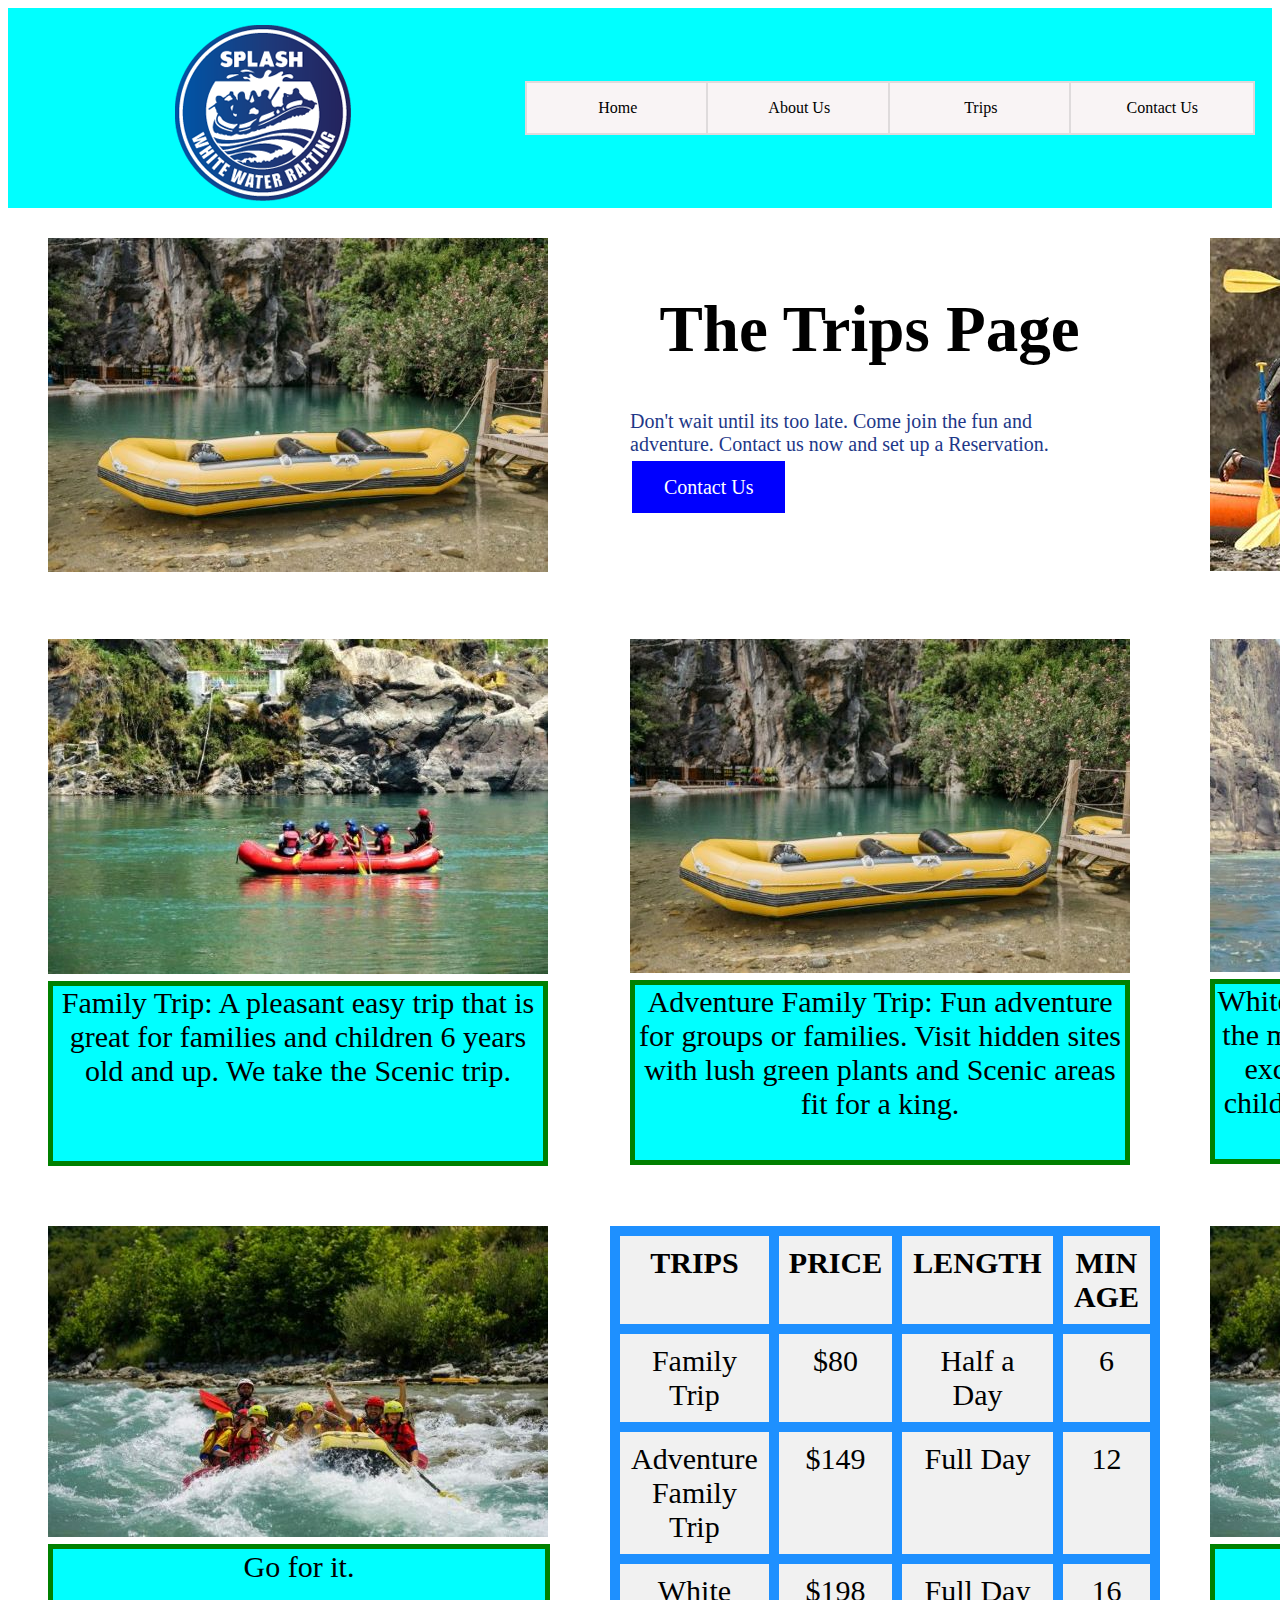
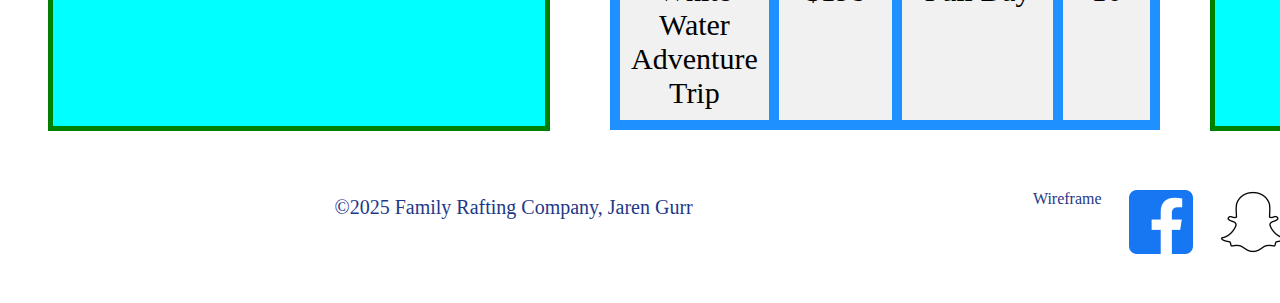
<file: wwr/trips.html>
<!DOCTYPE html>

<html lang="en-US">

<head>
    <link rel="stylesheet" href="styles/rafting.css">
    <meta charset="UTF-8">
    <meta name="viewport" content="width=device-width, initial-scale=1.0">
    <title>Family White Water Rafting Document Trips</title>
    <meta name="description" content="jaren gurr california white water rafting family types of trips">
    <meta name="author" content="James Jaren Gurr">
    <link rel="preconnect" href="https://fonts.googleapis.com">
    <link rel="preconnect" href="https://fonts.gstatic.com" crossorigin>
    <link href="https://fonts.googleapis.com/css2?family=Lora:ital,wght@0,400..700;1,400..700&family=Quicksand:wght@300..700&display=swap" rel="stylesheet">
</head>
<body>
    <header>
        <img src="images/logo.png" alt="Logo">
        <nav class="socialmed">
            <a href="index.html">Home</a>
            <a href="about.html">About Us</a>
            <a href="trips.html">Trips</a>
            <a href="contact.html">Contact Us</a>
           
        </nav>


    </header>
    <main class="my3">

            <div class="gocontact">
                <figure>
                    <img src="images/dontwait500.jpg"  alt="empty raft waiting for people">
                </figure>
            </div>
           
            <div class="mainwords">
                <h1 class="headfull">The Trips Page</h1>
                <p>Don't wait until its too late. Come join the fun and adventure. Contact us now and set up a Reservation.</p>
                
                <a href="contact.html" class="contactbutton">Contact Us</a>
            </div>
            <div>
                <figure  class="adjpic">
                    <img src="images/rafting500.jpg" alt="people waving">
                </figure> 
            </div>
       
       
            <div>
                <figure>
                    <img src="images/family500.jpg" alt="Young rafters on calm water.">
                    <figcaption class="test" title="me">Family Trip: A pleasant easy trip that is great for families and children 6 years old and up. We take the Scenic trip.</figcaption>
                    
               </figure>
            </div>
            <div>
                <figure>
                    <img src="images/dontwait500.jpg" alt="Empty raft waiting for people.">
                    <figcaption class="test" title="sign up">Adventure Family Trip: Fun adventure for groups or families. Visit hidden sites with lush green plants and Scenic areas fit for a king. </figcaption>
                    
               </figure>
            </div>
            <div>
                <figure>
                    <img src="images/whitewater500.jpg" alt="Adventure with whitewater">
                    <figcaption class="test" title="sign up">White Water Adventure Trip: Don't miss the most exciting trip. We find the most exciting places to go. This is not for children.You will have the time of your life. Just hold on.</figcaption>
                    
               </figure>
            </div>
            <div>
                <figure>
                    <img src="images/dontmisfun500.jpg" alt="Picture of rafters in whitewater">
                    <figcaption class="test2" title="Whitewater rafting">Go for it.</figcaption>
                    
               </figure>
            </div>
    
        <section class="chartsp">
            
            <div class="chart">
            
                <div class="tripone">TRIPS</div>
                <div class="tripone">PRICE</div>
                <div class="tripone">LENGTH</div>
                <div class="tripone">MIN AGE</div>
                <div>Family Trip</div>
                <div>$80</div>
                <div>Half a Day</div>
                <div>6</div>
                <div>Adventure Family Trip</div>
                <div>$149</div>
                <div>Full Day</div>
                <div>12</div>
                <div>White Water Adventure Trip</div>
                <div>$198</div>
                <div>Full Day</div>
                <div>16</div>
               
            </div>
            
             
             
        </section>
        <div>
            <figure>
                <img src="images/dontmisfun500.jpg" alt="Picture of rafters in whitewater">
                <figcaption class="test2" title="Whietwater rafting">Go for it.</figcaption>
                
           </figure>
        </div>
    </main>
    <footer>
        <p>©2025 Family Rafting Company, Jaren Gurr</p>
        <nav class="clmedia"> <!--class used in css-->
            <a href="https://viewer.diagrams.net/?tags=%7B%7D&lightbox=1&highlight=0000ff&edit=_blank&layers=1&nav=1&title=Untitled%20Diagram.drawio&dark=auto#R%3Cmxfile%3E%3Cdiagram%20name%3D%22Page-1%22%20id%3D%22j8GpOdvCJEVSFnsEbP0F%22%3E7Zpbb5swFMc%2FDY%2BTAANJHpusXR82aVK6ZX10wAmWAGfGue3TzwRIwIeumVTKqZSXyP77gvPzOccXsMgsPXyRdBN%2FExFLLNeODhb5bLnuxB7r30I4loI3sUthLXlUSs5FmPM%2FrBLralsesbxVUQmRKL5pi6HIMhaqlkalFPt2tZVI2k%2Fd0DUDwjykCVQXPFJxqY59%2B6I%2FMr6O6yc7dlWS0rpyJeQxjcS%2BIZF7i8ykEKpMpYcZSwp2NZey3cMLpeeBSZapaxr8nM549Nt%2BTla%2F7vIw2D1Pn9mnqpcdTbbVH64Gq441ASm2WcSKTmyLTPcxV2y%2BoWFRutdTrrVYpYnOOTpZdcekYocXx%2Bmc%2F722GiZSpuRRVzm0Z%2F7Yzu4b9GukcZN8LdJqxtfnni9QdKLi8h%2BMXMBopSeNyaJdthJSzzQXmeUGNC1oZMt8cyJxy9%2FytzzevA4pkq0kTRm2mDcZdQQ90hX0nL6CHnl9YdC96FWYvQ6I5ptyaV7xQwH1LYgFgblM2D5g5nUg8%2Foi5iEnNnKxEfOxExtjIxYAYo8CQfgiBigfYjrvi5ucSF%2BcRoDT3VJslZZ%2B5IPT8rDRGgNaT7I4Xw0NyscGagJAzUSmaIjEsAJsvOrdSQPYV7EWyKJ8Gxrp2Hp1MBv3xgyuit95qLZy%2BDDvG6gcH7Jy%2FQ5YZ%2FHtacFIrzf6iX7uNOI7nVwXySeuNLNK189pFHXUrqWlNBWkTRdCRjnyMX64psutUqdbnc7qA3uiO%2FHReSLcRWCJW%2BbBZ3hY7j%2BCvE2zqBhc6dS40Hnu8OjgGeiM7gEltGByLbSgN2hwmURqb0Zgw2BwMLDNYioVOlYY7AyekLA5p7mJRUCtPnKg906THQLvJPAN5gIFK2KYmd2BqutKvz8rcz8GqXHHy493JgWv8nGQMi%2FEEBgVDPiDUzLsaXQtJGfUFyUPBnicBjW873kIv0gxKWGwKBjMsZy2DffzOi5U3xsWfJmNB5aPjhZc%2FbDQMh0RAy14HYEjtJuW1edeQWcv3zGeyhofg5L7vw%3D%3D%3C%2Fdiagram%3E%3C%2Fmxfile%3E" class="footer-menu">Wireframe</a>
            <a href="https://www.facebook.com/"><img src="images/logoface.png" alt="Facebook"></a>
            <a href="https://www.snapchat.com/"><img src="images/logosnap.png" alt="snapchat"></a>
            <a href="https://x.com/"><img src="images/logox.png" alt="Twitter">Go for it.</a>
        </nav>
    </footer>
</body>
</html>
</file>
<file: styles/styles.css>
:root {
    --heading-background-color: #eee;
    --heading-text-color: darkblue;
    --heading-font: 'Franklin Gothic Medium', 'Arial Narrow', Arial, sans-serif;
    --padding: 1rem;
    --border: 1px solid rgb(0 0 0 / 0.1);
}




nav {
    background-color: darkblue;
    padding: 10px;
}
nav a {
    color: white;
    display: block;
    padding: 20px;
}
h1 {
    color: var(--heading-text-color);
    background-color:aqua;
    font-family: var(--heading-font);
    padding: 1rem;
}
main img {
    width: 150px;
    height: auto;
    border: 1px solid black;
    box-shadow: 0 0 30px gray;
}
p {
    padding: 0;
}
main {
    max-width: 840px;
}
aside {
    width: 20rem;
    margin: 1rem;
    border: 1px solid rgb(0 0 0 / 0.2); /* 1 */
    padding: 1rem;
    background-color: #eee;
    color: #333;
    text-align: center;

}
aside img {
    width: 200px;
    height: auto;

}
footer {
    margin-top: 15px;
    border-top: 1px solid #000;
    text-align: center;

}
/*--class Selector-- */
</file>
<file: wwr/styles/rafting.css>
:root {
    
     --mint: #3ab795ff;
     --black: #000;
     --marianblue: #1e3888ff;
     --snow: #f9f4f5ff; 
     --myaqua: #00ffff;
     --oldwhite: #faebd7;
     --calmbeige: #ffe4c4;
     
    
}
 
.socialmed a {
	
    width: 150px;
    border: 2px solid rgb(0 0 0 / 0.1);
   
    background-color:var(--snow);
    color:var(--black);
   
   
}

.hero h1 {
     font-family: "Quicksand", sans-serif;
     font-size: 65px;
     color: var(--marianblue);
    
    
     }
.cup {
     font-family: "Quicksand", sans-serif;
     font-size: 65px;
     font-weight: 600;
     font-style: normal;
     display: flex;
     grid-column: 1/-1;
     justify-self: center;
}
   
h2 {
     font-family: "Lora", serif;
     font-size: 65px;
     font-weight: 400;
     font-style: normal;
     color: var(--marianblue);
   }

.clmedia a {
     
     text-decoration: none;
} 

 
p {
     color: var(--marianblue);
     font-size:20px;
}

.hero {
     margin: 10px auto;
	position:relative; 
    
}

.hero img {
     width: 100%;
	height: 800px;
	object-fit: cover;
     
}
ul {
     list-style-type: none;
     
}


.ontop {
	position: absolute;
	top: 200px;
	left: 50px;
     right: 50px;
     width:auto;
	border: 2px solid #000;
	padding: 1px;
	background-color: var(--marianblue);
	opacity: 0.7;
}

.ontop img {
     width: 100px;
	height: 100px;
	object-fit: cover; 
     float:right;
     padding: 10px;
}

.banner {
    
   
     
     position:absolute;
     top: 10px;
	left: 0;
	width: 99.9%;/* with of box around content */
	border: 1px solid #000;
	
     background: radial-gradient(#eee, #323A06);
	opacity: 0.7;
     text-align: center;
   
}

.fontcolor {
     font-family: "Lora", serif;
     
     font-weight: 400;
     font-style: normal;
     color: var(--snow);
}
/* HEADER SECTION *****************************************/
header {
     display: grid;
     grid-template-columns: 500px auto;
     align-items:center;
     background-color: var(--myaqua); /*#00ffff */
     text-decoration: none;
     justify-items: center;
     
}

header nav a {
     text-decoration: none;
     text-align: center;

}
/****************************************** HEADER SECTION / NAV  *************** */
  nav {
     display: flex;
    
     
 }
 nav a {
    
     padding: 1rem;
     margin: -.14rem;
     color:var(--marianblue);
 }
nav a:hover {
     background-color:var(--oldwhite);
     color:var(--black);
}
/* ************************* NAV SECTION / HISTORY *********************/
.history {
     display:grid;
     border: 4px var(--black);
    grid-template-rows:  150px 1fr; 
    border: 1px #000;
    background-color: var(--snow);
}
.mbody {
     display: flex;
     flex-direction: row;
     justify-content: center;
     align-items: center;
    
     border:1px var(--black);
     padding: 30px;
}
.mbody img {
     padding: 30px;
     border: 1px #000;
}

.mtitle {
     display:flex;
     justify-content: center;
    border: 1px #000;
    
}
/****************************HISTORY / ADVENTURE *******************************/
.adv {
     display:grid;
     grid-template-columns: 1fr 1fr 1fr 1fr 1fr;
     grid-template-rows: 1fr;
     justify-self: center;
     margin: 15px 0;
     gap: 1rem;
    
     
}
.adv h2 {
     display: flex;
     grid-column: 1/-1;
     justify-self: center;


}
.adv figure {
     align-self: center;
}
figcaption {
   
    padding: 1em;
}
/******************************************************************************************/
footer {
     display: grid;
     grid-template-columns:  80% 20%;
     align-self: center;
     margin: 15px 0;
}
footer p {
     text-align: center;

}
.contact {
     display:grid;
     grid-template-columns: 70% auto;
     align-items: center;
     font-family: "Quicksand", sans-serif;
     font-size: 45px;
     padding:25px;  
    
     font-weight: 600;
     font-style: normal;
 }
 .contact p {
     font-size: 30px;
 }
 .info {
    text-align: center;
     
 }
 
 .gmap {
     display: flex;
     
    
 }
 .gmap iframe {
     display: block;
     padding: 20px;
    background-color:  #ffe4c4;
 
   
     border:3px;
   
 }
    
   
    
 .info a {
     font-size: 20px;
 }

fieldset {
     display: block;
     margin-left: 2px;
     margin-right: 2px;
     padding-top: .35em;
     padding-bottom: .625em;
     padding-left: .75em;
     padding-right: .75em;
     border: 2px groove;
    }
.hold {
     align-self: center;
}
.profile {
     display:grid;
     grid-template-columns: 1fr 1fr auto;
     grid-template-rows:  20% auto;
     justify-self:stretch;
     margin: 15px 0;
     gap: 1rem;
    background-color: var(--oldwhite);
    
}
.profile h2 {
     display: flex;
     grid-column: 1/-1;
     justify-self: center;


}
form input [type="checkbox"] {
     width: 50px;
     height: 22px;
     vertical-align: bottom;

}
.myform {
     display: grid;
     margin: 0;
     padding: 0;
     padding-left: 2000px;
     
     font-family: "Quicksand", sans-serif;
     width: 800px;
     align-items: center;
     padding: 1rem;
     border: 1px solid rgb(0 0 0 / 0.1);
     border-radius: 0.5rem;
     background-color:  VAR(--oldwhite);
   
    box-sizing: border-box;
}
.myform2 {
     display: grid;
     margin: 10px;
     padding: 10px;
     padding-left: 10px;
     height: 450px;
     font-family: "Quicksand", sans-serif;
     width: 600px;
     align-items: center;
     padding: 1rem;
     border: 2px solid rgb(0 0 0 / 0.1);
     border-radius: 0.5rem;
     background-color:  VAR(--oldwhite);
     max-width: 600px;
     box-sizing: border-box;
}
fieldset {
     display: grid;
     grid-gap: 0.5rem;
     margin: 1rem;
     border: 1px solid rgb(0 0 0 / 0.2);
     padding: 1rem;
}
legend {
     padding: 0.5rem;
     color:#000;
     font-size: 25px;
}
 
label {
     text-align: right;
     padding-right: 1rem;
}
input, select, textarea {
     padding: 0.5rem;
     font-size: 1.1rem;
}
input[type="checkbox"] {
     width: 22px;
     height: 22px;
     vertical-align: bottom;
}
button {
     margin: 1rem;
     background-color: blue;
     color: #fff;
     border: none;
     border-radius: 0.5rem;
     padding: .75rem;
     font-size: 1.2rem;
     
}
button:hover {
     background-color: green;
}
form
.check {
     grid-template-columns: 3fr 1fr;
     margin: 0.5rem 0;
}
figure {
     font-size: 30px;
}
.contactus {
     display: grid;
     grid-template-columns: 1fr 1fr 1fr auto;
    
}
.contsec {
     display: flex;
     flex-direction: row;
     justify-content: center;
     align-items: center;
    
     border:1px #000;
     padding: 30px;
}
form {
     padding: 30px;
}
.my3 {
     display: grid;
     /*grid-template-columns:630px 630px auto;*/
     grid-template-columns: auto auto auto;
     justify-self:stretch;
     justify-content: stretch;
    
}

.mainwords {
    
    
     width:450px;
     height: 275px;
     padding-left: 0px;
     padding-bottom: 10px;
     padding: 10px;
     margin: 30px;
     align-items: baseline;
}
.mainwords h1 {
     font-size: 65px;
     padding-left: 29px;
}

.addtxt {
    
     text-align: center;
}
 .email, .lname, .fname {
     font-size: 20px;
 }

.messageset div label {
     font-size: 20px;
}
.finishform div label {
     font-size: 20px;
}
.tripone {
     
     font-weight: 700;
}
.test {
     border: 5px solid green;
     background-color: aqua;
     width: 490px;
     height: 175px;
     padding-left: 10px;
     padding-bottom: 0;
     padding: 0px;
     margin: 0px;
     text-align: center;
     
}
.test2 {
     border: 5px solid green;
     background-color: aqua;
     width: 490px;
     height: 175px;
     padding-left: 10px;
     padding-bottom: 0;
     padding: 1px;
     margin: 0px;
     text-align: center; 
     
}
.adjpic figure img {
     margin: 27px;
     padding-top: 27px;
     background-color: aquamarine;
 }
 .chart {
                    
     display:grid;
      grid-template-columns: auto auto auto auto;
      grid-gap: 10px;
      background-color: dodgerblue;
      padding: 10px;
      max-width: 656px;
     
}
 .chart > div {
     background-color: #f1f1f1;
     color: #000;
     padding: 10px;
     font-size: 30px;
     text-align: center;
 }
 .themain {
     display: grid;
     grid-template-columns: 50% auto;
     grid-template-rows: 500px auto;
     justify-self:stretch;
     grid-gap: 30px;
     height: 900px;
 }
 
 .headfull {
     text-align: center;
 }
 .contactbutton {
     background-color:blue;
     border: none;
     color: white;
     padding: 15px 32px;
     text-align: center;
     text-decoration: none;
     
     font-size: 20px;
     margin: 4px 2px;
     cursor: pointer;


 }
 .chartsp {
     padding-top: 30px;
    max-width: 550px;
    padding-left: 20px;
 }

.chcolor {
     background-color: bisque;
}
.largeprint {
     font-size: 30px;
}

.messtype input[type='radio'] {
     width: 25px;
     height: 25px;
     vertical-align: middle;
}

.messtype label {
     font-size: 30px;
}
.picbox img {
     
    
     padding-left: 175px;
}
.picwave {
     align-content: center;
     padding-bottom: 20px;
}
</file>
<file: week04/styles/styles.css>
body {
    font-family: sans-serif;
    margin: 0;
  }
  header {
    display: grid;
    grid-column: 1/2;
    background: purple;
    height: 100px;
  }
  h1 {
    text-align: center;
    color: white;
    line-height: 100px;
    margin: 0;
  }
  section {
    zoom: 0.8;
  }
  article {
    padding: 10px;
    margin: 10px;
    background: aqua;
  }
  article p {
    display: grid;
    align-items: center;
    justify-content: center;

  }
  /* Add your flexbox CSS below here */
nav li {
  display: flex;
  justify-content: space-between;
}  
nav a {
  display:block;
}

nav ul {
  list-style-type: none;
  display: flex;
  flex-wrap: wrap;
  justify-content: space-around;

}
</file>
<file: week04/styles/tester.css>
one {
    display: grid;
    grid-template-columns: 100px 100px 100px;
    
    border-radius: black;
    align-items: center;
    justify-content: center;
    
   
}


.onee {
   height: 30px;
   width: 30px;
}
</file>
<file: week05/styles/poll-form.css>
* {
    margin: 0;
    padding: 0;
    box-sizing: border-box;

}
body {
    font-family: "Quicksand", sans-serif;
    font-size: 1.2em;
    color: #333;
    background: #fff;
    
}
header {
    margin: 0 auto;
    width: 650px;

}
h1 {
    margin: 1rem;
    font-size: 1.5em;
    color: navy;
    text-align: center;
}
form {
    width: 650;
    margin: 0 auto;
    padding: 1rem;
    border: 1px solid rgb(0 0 0 / 0.1);
    background-color: #eee;
    display: grid;
    
}
fieldset {
    display: grid;
    grid-gap: .5rem;
    margin: 1rem;
    border: 1px solid rgb(0 0 0 / o.2);
}
legend {
    padding: 0.5rem;
    color: navy;
    font-size: 1.3em;

}
label, input, button, select, textarea {
    font-family: "Quicksand", sans-serif;
}
label {
    text-align: right;
    padding-right: 1rem;

}
input, select, textarea {
    padding: 0.5rem;
    font-size: 1.1rem;
}
input[type="checkbox"] {
    width: 22px;
    height: 22px;
    vertical-align: bottom;

}
button {
    margin: 1rem;
    background-color: navy;
    color: #fff;
    border: none;
    border-radius: .5rem;
    padding: .75rem;
    font-size: 1.2rem;

}
button:hover {
    background-color: darkgreen;
}
footer {
    margin: 1rem auto 0;
    width: 650px;
    text-align: center;
    font-family: .8em;
    color: #777;
    border-top: 1px solid #ccc;

}
.form-item {
    display: grid;
    align-items: center;

}
.column1 {
    grid-template-columns: 3fr 1fr;
    margin: 0.5rem 0;

}
.column2 {
    grid-template-columns: 1fr 2fr;
    
}
.column2 label {
    padding: 50px;
}
</file>
<file: week10/styles/testone.css>
header {
    display: grid;
    grid-template-columns: 500px auto;
    align-items:center;
    background-color: aqua; /*#00ffff */
    text-decoration: none;
    align-content: center;
   justify-content: center;
    border: 15px solid green;
}

header nav a {
   
    text-decoration: none;
}

.ft {
    /* nav area box*/
    width: 300px;
    height: 150px;
    border: 15px solid darkgreen;
    background-color: lightcoral;
    color: black;
    justify-self: center;

}
footer {
    display: grid;
    grid-template-columns: 500px auto;
    background-color: bisque;
    text-decoration: none;
    align-content: center;
    justify-content: center;
}

footer p {
    padding: 20px;
    background-color: rgb(107, 107, 129);
    text-decoration-line: line-through;
    text-align: center;
    border: 15px solid green;
}
.ft a {
    height: 20px;
    width: 600px;
    background-color: aqua;
   align-content: center;
   justify-content: center;
   border: 20px darkblue;
}
</file>
